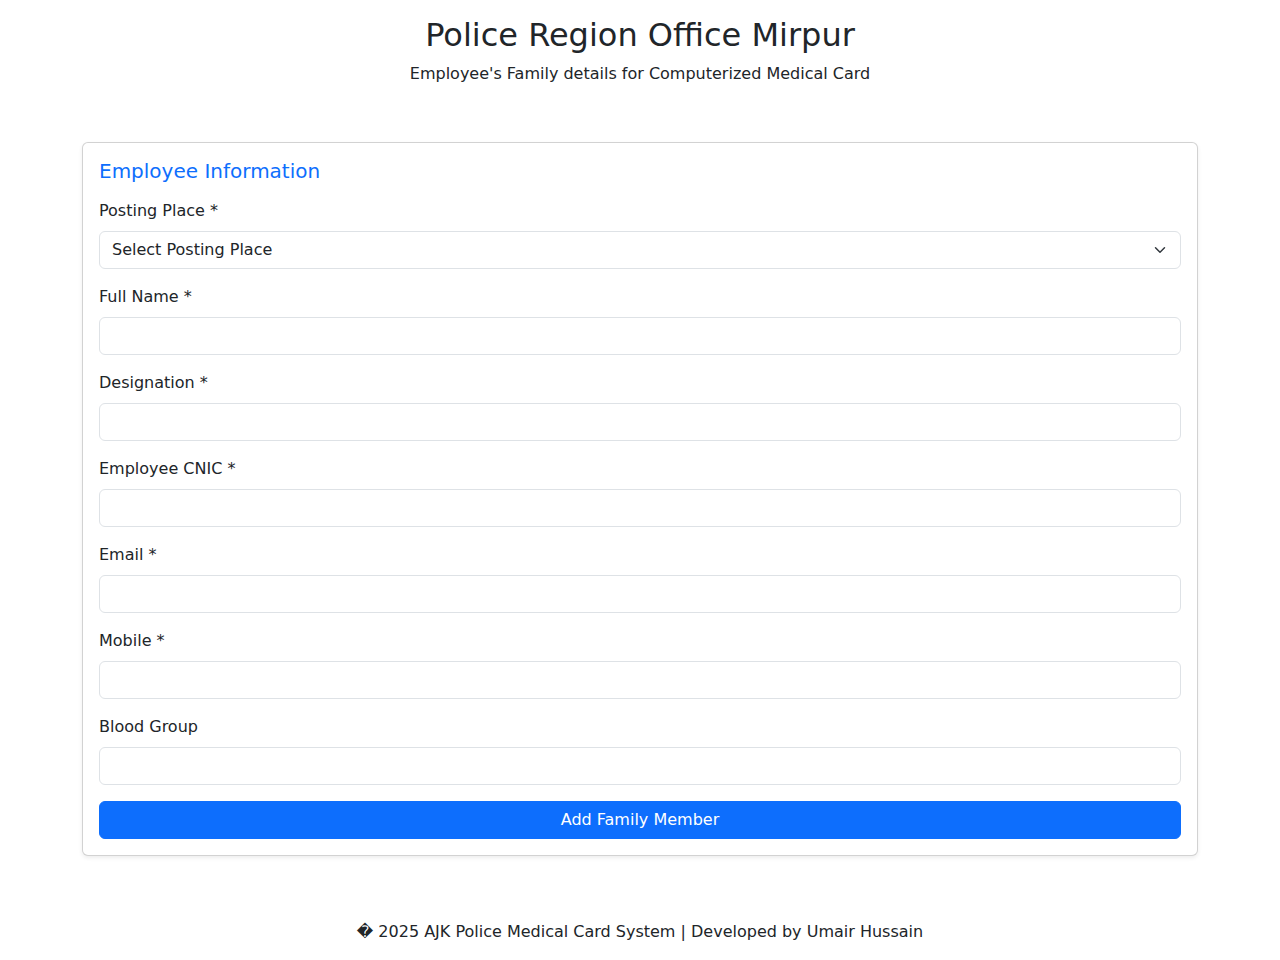
<file: file.html>
<!DOCTYPE html>
<html lang="en">
<head>
  <meta charset="UTF-8">
  <meta name="viewport" content="width=device-width, initial-scale=1.0">
  <title>Employee & Family Information</title>
  <link href="https://cdn.jsdelivr.net/npm/bootstrap@5.3.0/dist/css/bootstrap.min.css" rel="stylesheet">
  <link rel="stylesheet" href="style.css">
</head>
<body>
  <!-- Header -->
  <header class="header text-center py-3">
    <h2>Police Region Office Mirpur</h2>
    <p>Employee's Family details for Computerized Medical Card</p>
  </header>

  <main class="container py-4">

    <!-- Employee Form -->
    <form id="employeeForm" class="card p-3 shadow-sm mb-4">
      <h5 class="mb-3 text-primary">Employee Information</h5>

      <div class="mb-3">
        <label class="form-label">Posting Place *</label>
        <select id="postingPlace" class="form-select" required>
          <option value="">Select Posting Place</option>
          <option value="Region Office">Region Office</option>
          <option value="Mirpur">District Mirpur</option>
          <option value="Kotli">District Kotli</option>
          <option value="Bhimber">District Bhimber</option>
        </select>
      </div>

      <div class="mb-3">
        <label class="form-label">Full Name *</label>
        <input type="text" id="fullName" class="form-control" required>
      </div>

      <div class="mb-3">
        <label class="form-label">Designation *</label>
        <input type="text" id="designation" class="form-control" required>
      </div>

      <div class="mb-3">
        <label class="form-label">Employee CNIC *</label>
        <input type="text" id="employeeCnic" class="form-control" maxlength="13" pattern="[0-9]{13}" required>
      </div>

      <div class="mb-3">
        <label class="form-label">Email *</label>
        <input type="email" id="email" class="form-control" required>
      </div>

      <div class="mb-3">
        <label class="form-label">Mobile *</label>
        <input type="text" id="mobile" class="form-control" required>
      </div>

      <div class="mb-3">
        <label class="form-label">Blood Group</label>
        <input type="text" id="bloodGroup" class="form-control">
      </div>

      <button type="button" id="addFamilyBtn" class="btn btn-primary">Add Family Member</button>
    </form>

    <!-- Family Form (hidden initially) -->
    <form id="familyForm" class="card p-3 shadow-sm mb-4" style="display:none;">
      <h5 class="mb-3 text-success">Family Member</h5>

      <div class="row">
        <div class="col-md-6 mb-3">
          <label class="form-label">Relationship *</label>
          <select id="relationship" class="form-select" required>
            <option value="">Select</option>
            <option value="Father">Father</option>
            <option value="Mother">Mother</option>
            <option value="Wife">Wife</option>
            <option value="Husband">Husband</option>
            <option value="Son">Son</option>
            <option value="Daughter">Daughter</option>
            <option value="Special Child">Special Child</option>
          </select>
        </div>
        <div class="col-md-6 mb-3">
          <label class="form-label">Full Name *</label>
          <input type="text" id="familyName" class="form-control" required>
        </div>
      </div>

      <div class="row">
        <div class="col-md-6 mb-3">
          <label class="form-label">CNIC *</label>
          <input type="text" id="cnic" class="form-control" maxlength="13" pattern="[0-9]{13}" required>
        </div>
        <div class="col-md-6 mb-3">
          <label class="form-label">Date of Birth *</label>
          <input type="date" id="dob" class="form-control" required>
        </div>
      </div>

      <div class="row">
        <div class="col-md-6 mb-3">
          <label class="form-label">Marital Status *</label>
          <select id="maritalStatus" class="form-select" required>
            <option value="">Select</option>
            <option value="Married">Married</option>
            <option value="Unmarried">Unmarried</option>
          </select>
        </div>
        <div class="col-md-6 mb-3">
          <label class="form-label">Job Status *</label>
          <select id="jobStatus" class="form-select" required>
            <option value="">Select</option>
            <option value="Employed">Employed</option>
            <option value="Unemployed">Unemployed</option>
          </select>
        </div>
      </div>

      <button type="button" id="addNewRecordBtn" class="btn btn-success">Add Record</button>
    </form>

    <!-- Family Members Table -->
    <div id="familyTableContainer" class="card p-3 shadow-sm mb-4" style="display:none;">
      <h5 class="mb-3">Family Members <span class="badge bg-primary" id="familyCount">0</span></h5>
      <div class="table-responsive">
        <table class="table table-striped table-hover">
          <thead class="table-dark">
            <tr>
              <th>#</th>
              <th>Relationship</th>
              <th>Name</th>
              <th>CNIC</th>
              <th>DOB</th>
              <th>Marital Status</th>
              <th>Job Status</th>
            </tr>
          </thead>
          <tbody id="familyMembers"></tbody>
        </table>
      </div>
    </div>

    <!-- Submit Button -->
    <div id="submitContainer" class="text-center" style="display:none;">
      <button type="button" id="submitToSheetsBtn" class="btn btn-danger btn-lg">Submit All Information</button>
      <p id="statusText" class="mt-3 text-muted"></p>
    </div>

  </main>

  <!-- Footer -->
  <footer class="footer text-center py-3">
    <p class="mb-0">� 2025 AJK Police Medical Card System | Developed by Umair Hussain</p>
  </footer>

  <script src="script.js"></script>
</body>
</html>
</file>
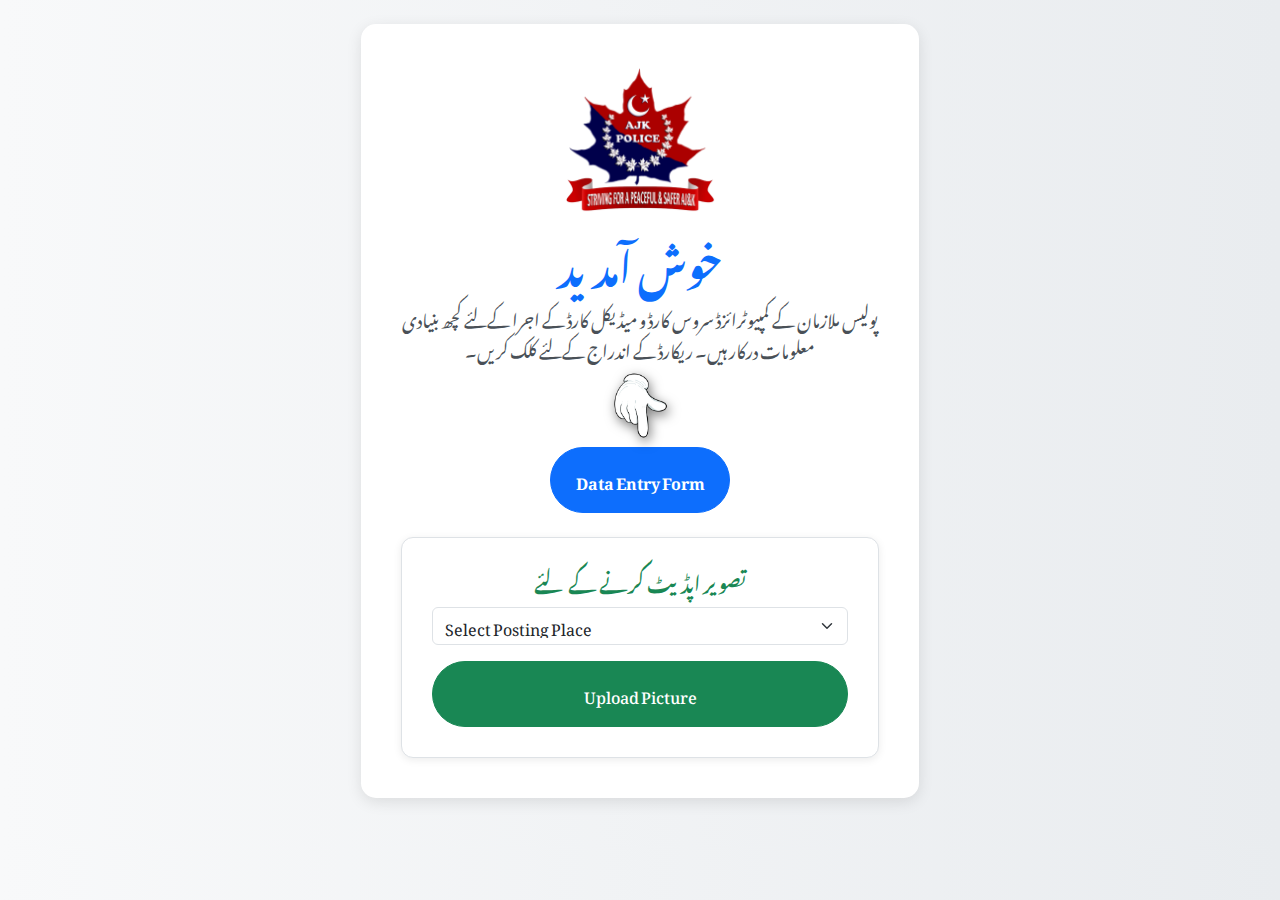
<file: index1.html>
<!DOCTYPE html>
<html lang="en">
<head>
  <meta charset="UTF-8">
  <meta name="viewport" content="width=device-width, initial-scale=1.0">
  <title>AJKP Employee Portal</title>
  <link href="https://cdn.jsdelivr.net/npm/bootstrap@5.3.3/dist/css/bootstrap.min.css" rel="stylesheet">
  <!-- Urdu Font -->
  <link href="https://fonts.googleapis.com/css2?family=Noto+Nastaliq+Urdu&display=swap" rel="stylesheet">
  <style>
    body {
      background: linear-gradient(to right, #f8f9fa, #e9ecef);
      font-family: 'Noto Nastaliq Urdu', serif, 'Segoe UI', Tahoma, Geneva, Verdana, sans-serif;
    }
    .logo {
      max-width: 150px;
      margin-bottom: 20px;
    }
    .welcome-section {
      background: #fff;
      padding: 40px;
      border-radius: 15px;
      box-shadow: 0 4px 15px rgba(0,0,0,0.1);
      margin-bottom: 25px;
    }
    h1 {
      font-weight: 700;
      color: #0d6efd;
    }
    p.lead {
      font-size: 1.1rem;
      color: #495057;
      line-height: 1.8;
    }
  .btn-custom {
  min-width: 180px;
  padding: 12px 20px;   /* height چھوٹی کرنے کے لئے */
  font-size: 1rem;
  font-weight: 500;
  border-radius: 50px;
  transition: all 0.3s ease;
  white-space: normal;
  line-height: 2.5;    /* text اوپر balance ہوگا */
}


    .btn-custom:hover {
      transform: translateY(-3px);
      box-shadow: 0 4px 12px rgba(0,0,0,0.2);
    }
    .upload-box {
      background: #ffffff;
      border: 1px solid #dee2e6;
      border-radius: 12px;
      padding: 30px;
      box-shadow: 0 2px 8px rgba(0,0,0,0.08);
    }
    .upload-box h5 {
      color: #198754;
      font-weight: 600;
      margin-bottom: 15px;
    }
    /* 👇 Hand animation */
    .hand-animate img {
      width: 55px;
      height: auto;
      filter: drop-shadow(2px 4px 6px rgba(0,0,0,0.5));
      animation: bounce 1.2s infinite ease-in-out;
    }
    @keyframes bounce {
      0%, 100% { transform: translateY(0); }
      50% { transform: translateY(12px); }
    }
  </style>
</head>
<body class="d-flex justify-content-center align-items-center py-4">

  <div class="container text-center">
    <div class="welcome-section mx-auto col-md-8 col-lg-6">
      <!-- Logo -->
      <img src="AJKPLogo.png" alt="Logo" class="logo">

      <!-- Welcome Title -->
      <h1 class="mb-3">خوش آمدید</h1>

      <!-- Intro Text -->
      <p class="lead mb-2">
        پولیس ملازمان کے کمپیوٹرائزڈ سروس کارڈ و میڈیکل کارڈ کے اجرا کےلئے کچھ بنیادی معلومات درکار ہیں۔
        ریکارڈ کے اندراج کےلئے کلک کریں۔ 
      </p>

      <!-- 👇 Animated Hand (from GitHub PNG) -->
      <div class="hand-animate mb-2">
        <img src="hand.png" alt="Down Hand">
      </div>

      <!-- Data Entry Button -->
      <div class="mb-4">
        <a href="form.html" class="btn btn-primary btn-custom"><b>Data Entry Form</b></a>
      </div>

      <!-- Upload Section -->
      <div class="upload-box">
        <h5>تصویر اپڈیٹ کرنے کے لئے</h5>
        <div class="mb-3">
          <select id="postingSelect" class="form-select">
            <option value="">Select Posting Place</option>
            <option value="https://docs.google.com/forms/d/e/1FAIpQLScr3MKJlxbNkfQZu-3umqXoJqx2G287OS-J0kylqn6rRTYEDg/viewform">Region Office</option>
            <option value="https://docs.google.com/forms/d/e/1FAIpQLSdYXAtlVNGorvmRtge_7JGM3V0S8vlLcozVpKMnb8gN9_l7MA/viewform">District Mirpur</option>
            <option value="https://docs.google.com/forms/d/e/1FAIpQLSe6xKSjTsAi3xq7IYVl_q1Vxy3BDJB4IiSiRpJLUzDKpAg36Q/viewform">District Kotli</option>
            <option value="https://docs.google.com/forms/d/e/1FAIpQLSe40QArWeGbywW-eR1zgcVp5KG_ssuaFJVgakcz08aGUQj-jA/viewform">District Bhimber</option>
          </select>
        </div>
        <button onclick="openForm()" class="btn btn-success btn-custom w-100">
          Upload Picture
        </button>
      </div>

    </div>
  </div>

  <script>
    function openForm() {
      const link = document.getElementById("postingSelect").value;
      if (link) {
        window.open(link, "_blank");
      } else {
        alert("Please select a Posting Place first.");
      }
    }
  </script>

</body>
</html>
</file>
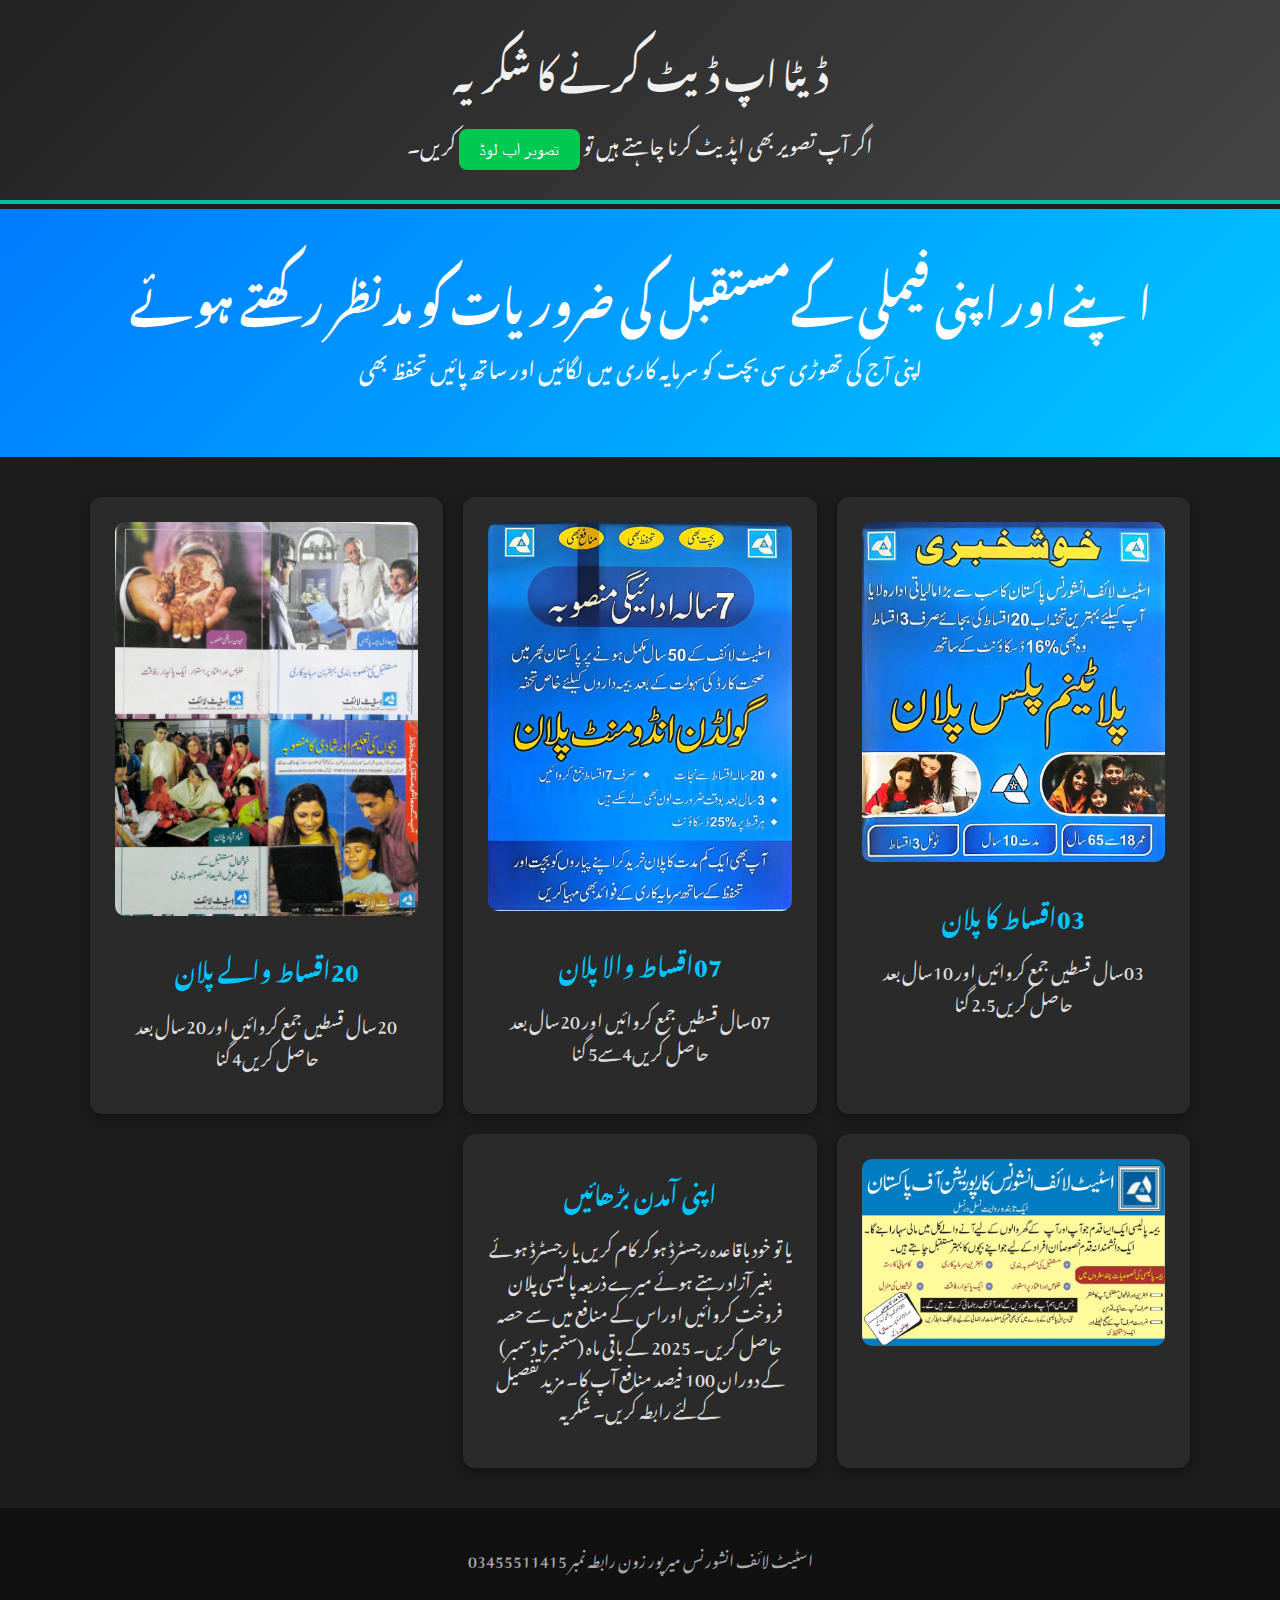
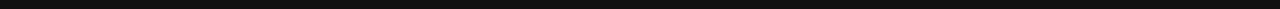
<file: plans.html>
<!DOCTYPE html>
<html lang="ur" dir="rtl">
<head>
  <meta charset="UTF-8">
  <title>مستقبل کی منصوبہ بندی</title>
  <link href="https://fonts.googleapis.com/css2?family=Noto+Nastaliq+Urdu&display=swap" rel="stylesheet">
  <style>
    body {
      font-family: 'Noto Nastaliq Urdu', serif;
      margin: 0;
      padding: 0;
      background: #1c1c1c;
      color: #f0f0f0;
      line-height: 1.8;
    }
    header {
      background: linear-gradient(135deg, #007bff, #00c6ff);
      color: white;
      text-align: center;
      padding: 50px 20px;
      animation: fadeInDown 1.2s ease;
    }
    header h1 {
      font-size: 42px;
      margin: 0;
    }
    header p {
      font-size: 22px;
      margin-top: 10px;
    }
    /* Top Thanks Section */
    .thanks-section {
      text-align: center;
      padding: 10px 20px;
      background: linear-gradient(135deg, #222, #444);
      animation: fadeInDown 1.2s ease;
      border-bottom: 4px solid #00bfa5;
      margin-bottom: 5px
    }
    .thanks-section h2 {
      font-size: 34px;
      margin-bottom: 20px;
    }
    .thanks-section p {
      font-size: 20px;
    }
    .thanks-section button {
      display: inline-block;
      margin-top: 10px;
      background: #00c851;
      color: white;
      border: none;
      padding: 10px 20px;
      font-size: 18px;
      border-radius: 8px;
      cursor: pointer;
      transition: background 0.3s;
    }
    .thanks-section button:hover {
      background: #007e33;
    }

    /* Plans Section */
    .container {
      max-width: 1100px;
      margin: 40px auto;
      padding: 0 20px;
    }
    .plans {
      display: grid;
      grid-template-columns: repeat(auto-fit, minmax(300px, 1fr));
      gap: 20px;
      animation: fadeInUp 1.2s ease;
    }
    .card {
      background: #2a2a2a;
      border-radius: 12px;
      padding: 25px;
      text-align: center;
      box-shadow: 0 4px 12px rgba(0,0,0,0.4);
      transition: transform 0.3s ease, box-shadow 0.3s ease;
    }
    .card:hover {
      transform: translateY(-8px);
      box-shadow: 0 6px 16px rgba(0,0,0,0.5);
    }
    .card img {
      width: 100%;
      border-radius: 10px;
      margin-bottom: 15px;
    }
    .card h3 {
      margin: 10px 0;
      font-size: 24px;
      color: #00c6ff;
    }
    .card p {
      font-size: 18px;
      color: #ddd;
    }

    footer {
      background: #111;
      color: #aaa;
      text-align: center;
      padding: 20px;
      margin-top: 40px;
      animation: fadeIn 2s ease;
    }

    /* Animations */
    @keyframes fadeInDown {
      from { opacity: 0; transform: translateY(-30px); }
      to { opacity: 1; transform: translateY(0); }
    }
    @keyframes fadeInUp {
      from { opacity: 0; transform: translateY(30px); }
      to { opacity: 1; transform: translateY(0); }
    }
    @keyframes fadeIn {
      from { opacity: 0; }
      to { opacity: 1; }
    }
  </style>
</head>
<body>

  <!-- Thanks + Upload Picture -->
  <section class="thanks-section">
    <h2>ڈیٹا اپ ڈیٹ کرنے کا شکریہ</h2>
    <p>
      اگر آپ تصویر بھی اپڈیٹ کرنا چاہتے ہیں تو  
      <button onclick="window.open('https://docs.google.com/forms/d/xxxxxxxxxxxx/viewform','_blank')">
        تصویر اپ لوڈ
      </button>
      کریں۔
    </p>
  </section>

  <!-- Insurance Message -->
  <header>
    <h1>اپنے اور اپنی فیملی  کےمستقبل کی ضروریات کو مدنظر رکھتے ہوئے</h1>
    <p>اپنی آج کی تھوڑی سی بچت کو سرمایہ کاری میں لگائیں اور ساتھ پائیں تحفظ بھی</p>
  </header>


  <!-- Insurance Plans -->
  <div class="container">
    <section class="plans">
      <div class="card">
        <img src="Plan1.jpeg" alt="پالیسی تصویر">
        <h3>03اقساط کا پلان</h3>
        <p>03سال قسطیں جمع کروائیں اور 10سال بعد حاصل کریں2.5 گنا</p>
      </div>
      <div class="card">
        <img src="Plan2.jpeg" alt="پالیسی تصویر">
        <h3>07اقساط والا پلان</h3>
        <p>07سال قسطیں جمع کروائیں اور 20سال بعد حاصل کریں4سے5 گنا</p>
      </div>
      <div class="card">
        <img src="Plan3.jpeg" alt="پالیسی تصویر">
        <h3>20اقساط والے پلان</h3>
        <p>20سال قسطیں جمع کروائیں اور 20سال بعد حاصل کریں4 گنا</p>
      </div>
      <div class="card">
        <img src="Plan4.jpeg" alt="پالیسی تصویر">
      </div>
      <div class="card">
        <h3>اپنی آمدن بڑھائیں</h3>
        <p>یا تو خود باقاعدہ رجسٹرڈ ہوکر کام کریں یا رجسٹرڈ ہوئے بغیر آزاد رہتے ہوئے میرے ذریعہ پالیسی پلان فروخت کروائیں اوراس کے منافع میں سے حصہ حاصل کریں۔ 2025 کے باقی ماہ (ستمبرتا دسمبر) کے دوران 100 فیصد منافع آپ کا۔ مزید تفصیل کےلئے رابطہ کریں۔ شکریہ</p>
      </div>
    </section>
  </div>

  <footer>
    <p>اسٹیٹ لائف انشورنس    میرپور زون   رابطہ نمبر 03455511415</p>
  </footer>

</body>
</html>
</file>
<file: style.css>

</file>
